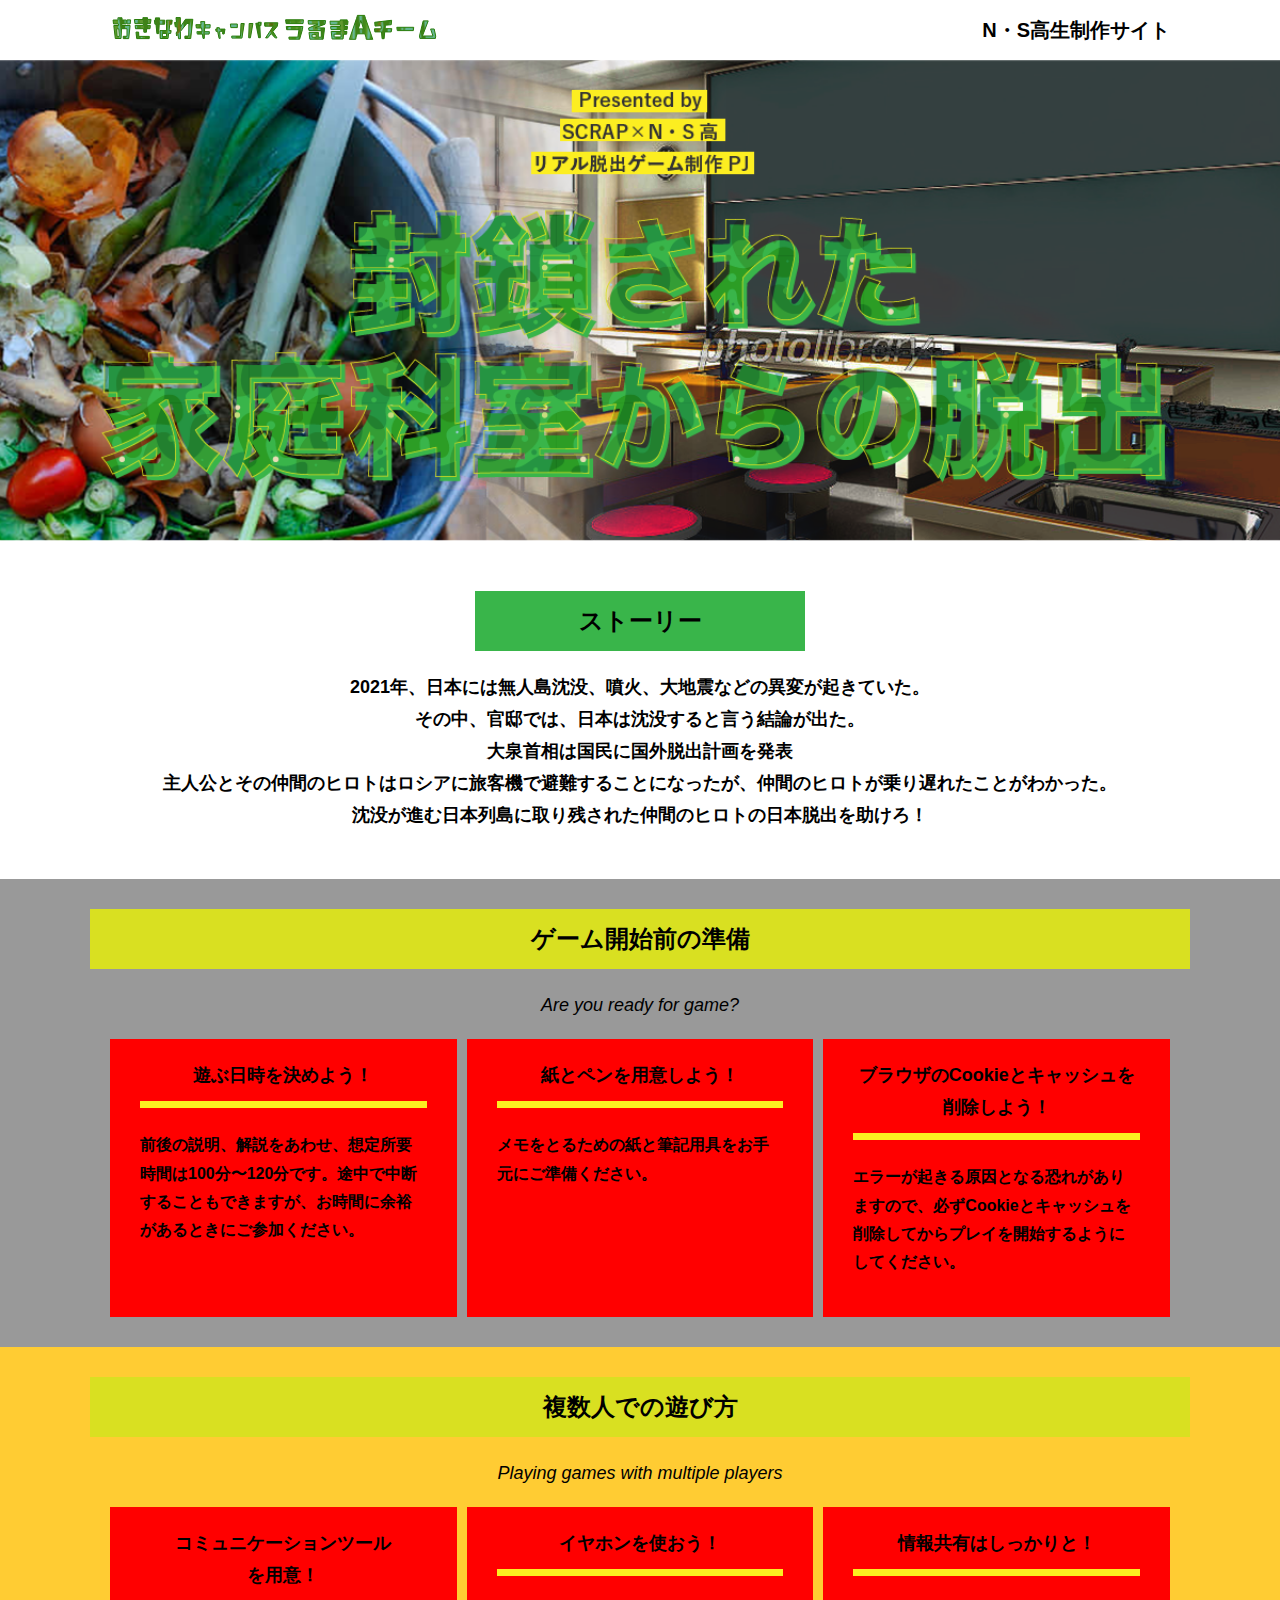
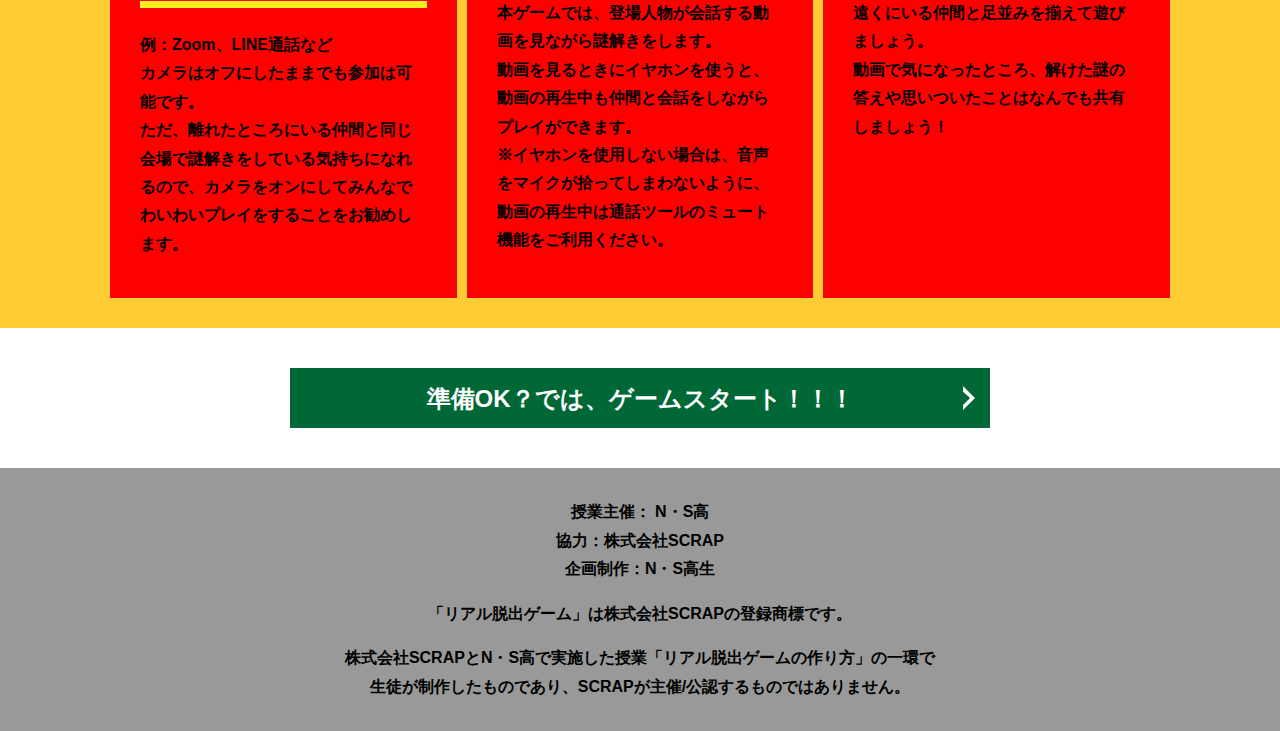
<file: index.html>
<!DOCTYPE html>
<html lang="ja">
<head>
  <meta charset="UTF-8">
  <meta http-equiv="X-UA-Compatible" content="IE=edge">
  <meta name="viewport" content="width=device-width, initial-scale=1.0">
  <title>封鎖された家庭科室からの脱出 │ Project N</title>
  <link rel="stylesheet" href="assets/css/normalize.css">
  <link rel="stylesheet" href="assets/css/style.css">
</head>
<body>
  <svg width="0" height="0" class="hidden">
    <symbol xmlns="http://www.w3.org/2000/svg" viewBox="0 0 12.47 24.94" id="arrow" class="arrow_svg">
      <title>arrow</title>
      <polygon points="0 24.94 0 19.66 7.35 12.47 0 5.92 0 0 12.47 12.47 0 24.94"/>
    </symbol>
  </svg>
  <header class="header">
    <div class="container">
      <div class="header__logo"><img src="assets/images/logo.svg" alt="チームロゴ"></div>
      <div class="header__name">N・S高生制作サイト</div>
    </div>
  </header>
  <main class="main index-page">
    <!-- タイトルエリア　ここから -->
    <h1 class="main-title"><img src="assets/images/top-image.png" alt="Presented by SCRAP×N・S高リアル脱出ゲーム制作PJ 封鎖された家庭科室からの脱出"></h1>
    <!-- タイトルエリア　ここまで -->
    <section class="section section--story">
      <div class="container">
        <h2 class="section-title section-title--keycolor section-title--story">ストーリー</h2>
        <div class="story">
          <p class="text-center">2021年、日本には無人島沈没、噴火、大地震などの異変が起きていた。<br>
           その中、官邸では、日本は沈没すると言う結論が出た。<br>
            大泉首相は国民に国外脱出計画を発表<br>
            主人公とその仲間のヒロトはロシアに旅客機で避難することになったが、仲間のヒロトが乗り遅れたことがわかった。<br>
            沈没が進む日本列島に取り残された仲間のヒロトの日本脱出を助けろ！</p>
    </section>
    <section class="section bg-color--gray">
      <div class="container">
        <h2 class="section-title">ゲーム開始前の準備</h2>
        <p class="font-eng text-center">Are you ready for game?</p>
        <!--
          class名"row"内のclass名"column"が横並びになります。
          改行する場合は以下のように追加してください。
          <div class="row">
            <div class="column">
              ～ 内容 ～
            </div>
          </div>
        -->
        <div class="row">
          <div class="column">
            <div class="card">
              <h3 class="card__title">遊ぶ日時を決めよう！</h3>
              <p class="card__content">前後の説明、解説をあわせ、想定所要時間は100分〜120分です。途中で中断することもできますが、お時間に余裕があるときにご参加ください。</p>
            </div>
          </div>
          <div class="column">
            <div class="card">
              <h3 class="card__title">紙とペンを用意しよう！</h3>
              <p class="card__content">メモをとるための紙と筆記用具をお手元にご準備ください。</p>
            </div>
          </div>
          <div class="column">
            <div class="card">
              <h3 class="card__title">ブラウザのCookieとキャッシュを<br>削除しよう！</h3>
              <p class="card__content">エラーが起きる原因となる恐れがありますので、必ずCookieとキャッシュを削除してからプレイを開始するようにしてください。</p>
            </div>
          </div>
        </div>
      </div>
    </section>
    <section class="section bg-color--keycolor">
      <div class="container">
        <h2 class="section-title">複数人での遊び方</h2>
        <p class="font-eng text-center">Playing games with multiple players</p>
        <div class="row">
          <div class="column">
            <div class="card">
              <h3 class="card__title">コミュニケーションツール<br>を用意！</h3>
              <p class="card__content">例：Zoom、LINE通話など<br>
                カメラはオフにしたままでも参加は可能です。<br>
                ただ、離れたところにいる仲間と同じ会場で謎解きをしている気持ちになれるので、カメラをオンにしてみんなでわいわいプレイをすることをお勧めします。</p>
            </div>
          </div>
          <div class="column">
            <div class="card">
              <h3 class="card__title">イヤホンを使おう！</h3>
              <p class="card__content">本ゲームでは、登場人物が会話する動画を見ながら謎解きをします。<br>
                動画を見るときにイヤホンを使うと、動画の再生中も仲間と会話をしながらプレイができます。<br>
                ※イヤホンを使用しない場合は、音声をマイクが拾ってしまわないように、動画の再生中は通話ツールのミュート機能をご利用ください。</p>
            </div>
          </div>
          <div class="column">
            <div class="card">
              <h3 class="card__title">情報共有はしっかりと！</h3>
              <p class="card__content">遠くにいる仲間と足並みを揃えて遊びましょう。<br>
                動画で気になったところ、解けた謎の答えや思いついたことはなんでも共有しましょう！</p>
            </div>
          </div>
        </div>
      </div>
    </section>
    <section class="section">
      <div class="container">
        <a class="btn" href="main.html">準備OK？では、ゲームスタート！！！<svg class="btn__arrow"><use xlink:href="#arrow"></use></svg></a>
      </div>
    </section>
  </main>
  <footer class="footer section bg-color--gray">
    <div class="container">
      <p class="text-center">授業主催： N・S高<br>協力：株式会社SCRAP<br>企画制作：N・S高生</p>
      <p class="text-center">「リアル脱出ゲーム」は株式会社SCRAPの登録商標です。</p>
      <p class="text-center">株式会社SCRAPとN・S高で実施した授業「リアル脱出ゲームの作り方」の一環で<br>生徒が制作したものであり、SCRAPが主催/公認するものではありません。</p>
    </div>
  </footer>
</body>
</html>
</file>
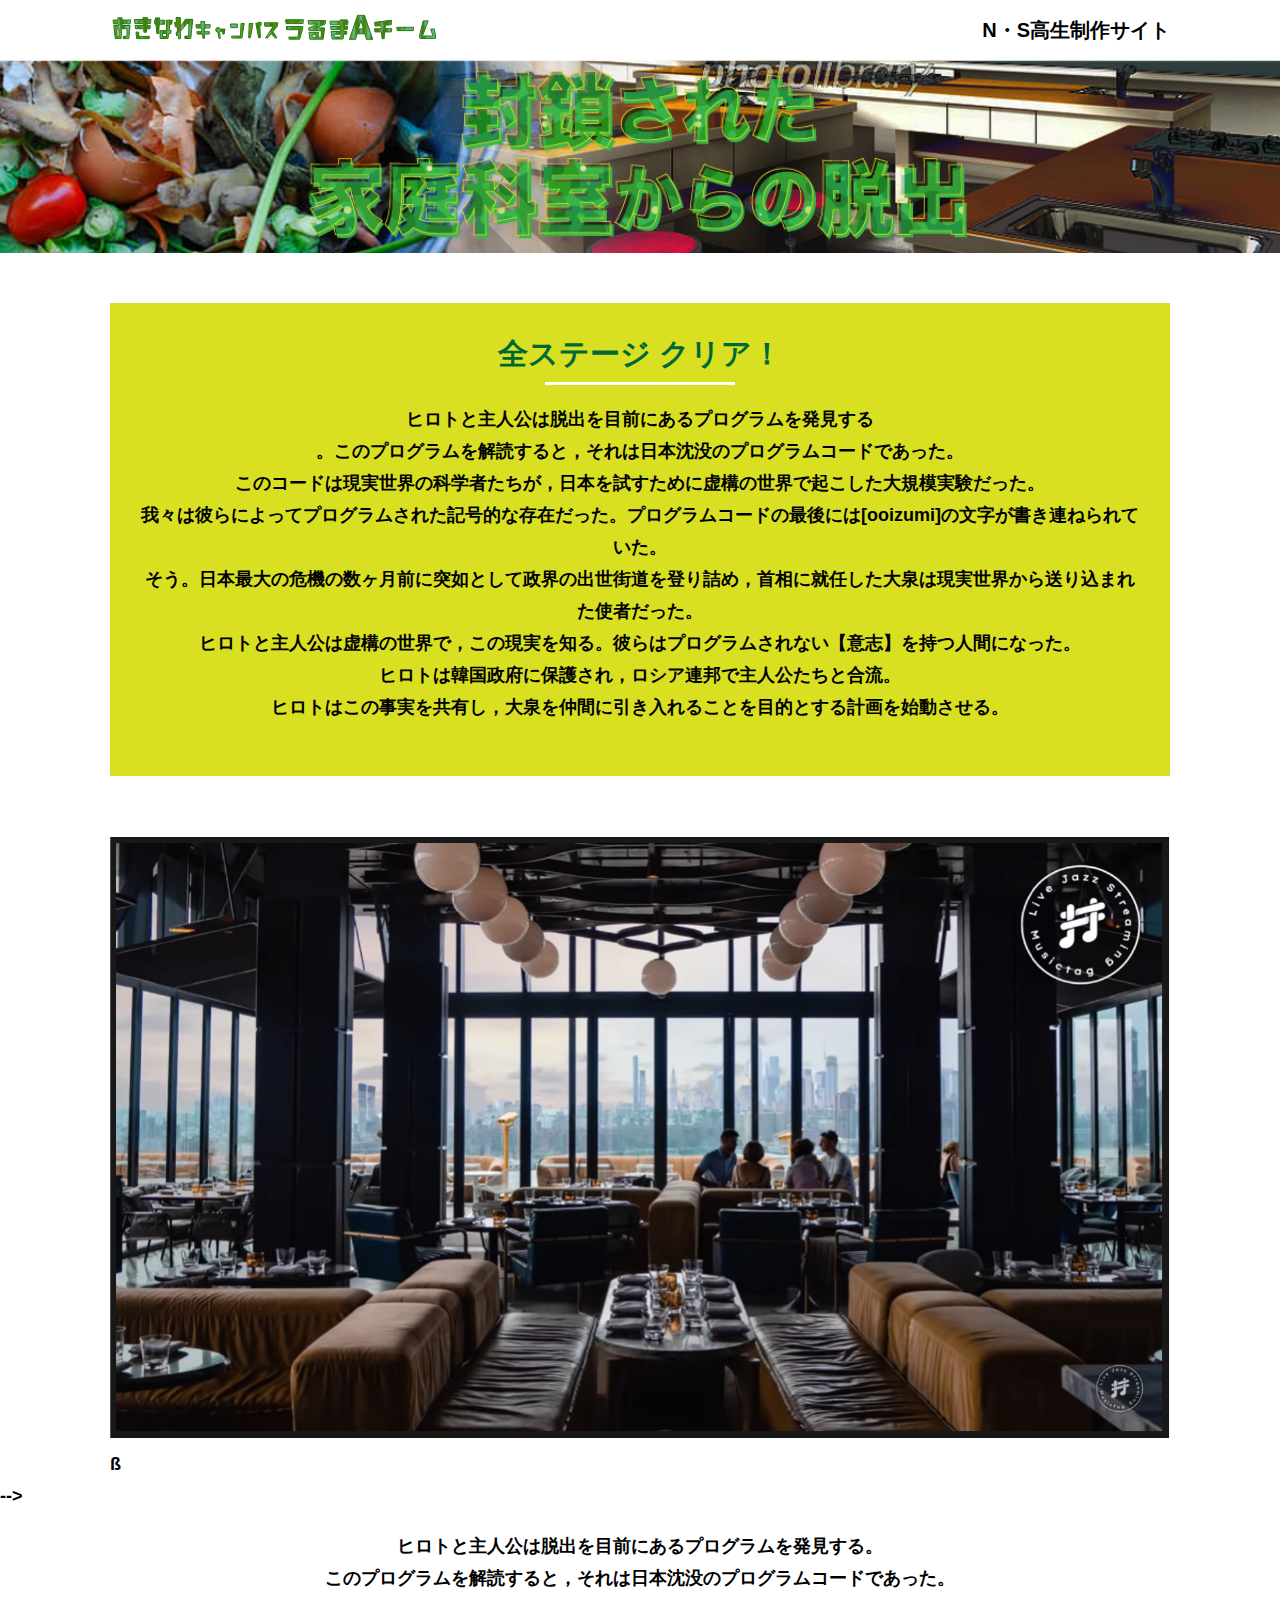
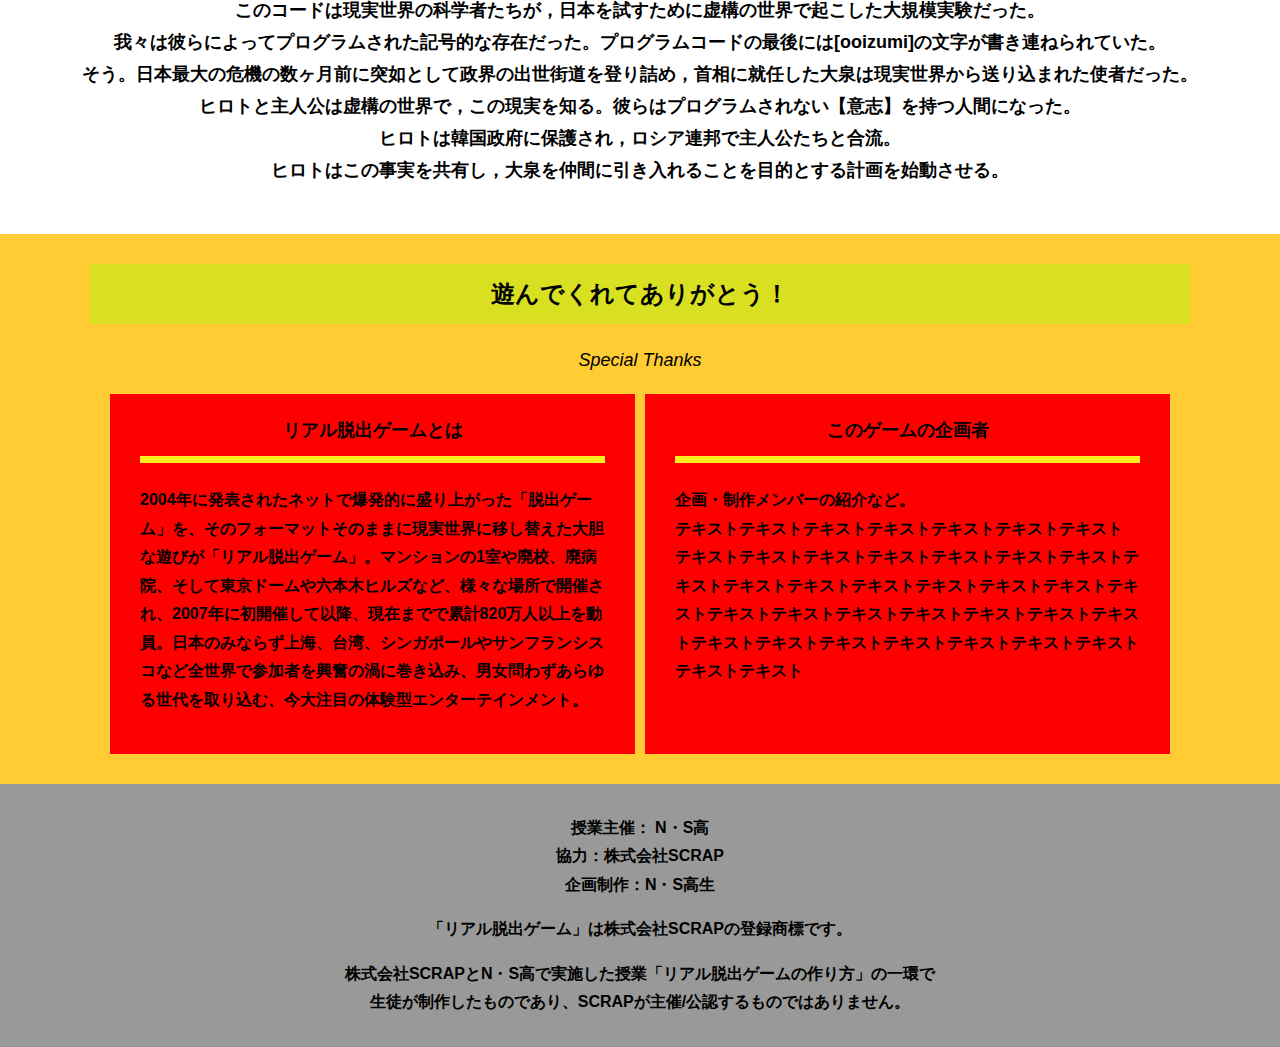
<file: final.html>
<!DOCTYPE html>
<html lang="ja">
<head>
  <meta charset="UTF-8">
  <meta http-equiv="X-UA-Compatible" content="IE=edge">
  <meta name="viewport" content="width=device-width, initial-scale=1.0">
  <title>封鎖された家庭科室からの脱出 │ Project N</title>
  <link rel="stylesheet" href="assets/css/normalize.css">
  <link rel="stylesheet" href="assets/css/style.css">
</head>
<body>
  <header class="header">
    <div class="container">
      <div class="header__logo"><img src="assets/images/logo.svg" alt="チームロゴ"></div>
      <div class="header__name">N・S高生制作サイト</div>
    </div>
  </header>
  <main class="main final-page">
    <!-- タイトルエリア　ここから -->
    <h1 class="main-title"><img src="assets/images/main-image.png" alt="封鎖された家庭科室からの脱出"></h1>
    <!-- タイトルエリア　ここまで -->
    <section class="section">
      <div class="container">
        <div class="box bg-color--subcolor">
          <h2 class="section-title--border">全ステージ クリア！</h2>
          <p class="text-center">ヒロトと主人公は脱出を目前にあるプログラムを発見する<br>
            。このプログラムを解読すると，それは日本沈没のプログラムコードであった。<br>
            このコードは現実世界の科学者たちが，日本を試すために虚構の世界で起こした大規模実験だった。<br>
            我々は彼らによってプログラムされた記号的な存在だった。プログラムコードの最後には[ooizumi]の文字が書き連ねられていた。<br>
            そう。日本最大の危機の数ヶ月前に突如として政界の出世街道を登り詰め，首相に就任した大泉は現実世界から送り込まれた使者だった。<br>
            ヒロトと主人公は虚構の世界で，この現実を知る。彼らはプログラムされない【意志】を持つ人間になった。<br>
            ヒロトは韓国政府に保護され，ロシア連邦で主人公たちと合流。<br>
            ヒロトはこの事実を共有し，大泉を仲間に引き入れることを目的とする計画を始動させる。</p>
        </div>
      </div>
    </section>
    <section class="section">
      <div class="container">
          <figure class="image__container">
             <img src="assets/images/stage.png" alt="">
          </figure>

<!--  YouTube貼り付け
            <div class="youtube__container">
              <div class="youtube">
                <iframe width="560" height="315" src="https://www.youtube.com/embed/IRyJe-0Uie0?controls=0" title="YouTube video player" frameborder="0" allow="accelerometer; autoplay; clipboard-write; encrypted-media; gyroscope; picture-in-picture" allowfullscreen></iframe>
              </div>
            </div>
Youtube貼り付けここまで-->
          ß
      </div>
         -->
        <p class="text-center">ヒロトと主人公は脱出を目前にあるプログラムを発見する。<br>
            このプログラムを解読すると，それは日本沈没のプログラムコードであった。<br>
            このコードは現実世界の科学者たちが，日本を試すために虚構の世界で起こした大規模実験だった。<br>
            我々は彼らによってプログラムされた記号的な存在だった。プログラムコードの最後には[ooizumi]の文字が書き連ねられていた。<br>
            そう。日本最大の危機の数ヶ月前に突如として政界の出世街道を登り詰め，首相に就任した大泉は現実世界から送り込まれた使者だった。<br>
            ヒロトと主人公は虚構の世界で，この現実を知る。彼らはプログラムされない【意志】を持つ人間になった。<br>
            ヒロトは韓国政府に保護され，ロシア連邦で主人公たちと合流。<br>
            ヒロトはこの事実を共有し，大泉を仲間に引き入れることを目的とする計画を始動させる。</p>
        <p class="text-center"></p>
      </div>
    </section>
    <section class="section bg-color--keycolor">
      <div class="container">
        <h2 class="section-title">遊んでくれてありがとう！</h2>
        <p class="font-eng text-center">Special Thanks</p>
        <div class="row">
          <div class="column">
            <div class="card">
              <h3 class="card__title">リアル脱出ゲームとは</h3>
              <p class="card__content">2004年に発表されたネットで爆発的に盛り上がった「脱出ゲーム」を、そのフォーマットそのままに現実世界に移し替えた大胆な遊びが「リアル脱出ゲーム」。マンションの1室や廃校、廃病院、そして東京ドームや六本木ヒルズなど、様々な場所で開催され、2007年に初開催して以降、現在までで累計820万人以上を動員。日本のみならず上海、台湾、シンガポールやサンフランシスコなど全世界で参加者を興奮の渦に巻き込み、男女問わずあらゆる世代を取り込む、今大注目の体験型エンターテインメント。</p>
            </div>
          </div>
          <div class="column">
            <div class="card">
              <h3 class="card__title">このゲームの企画者</h3>
              <p class="card__content">企画・制作メンバーの紹介など。<br>
                テキストテキストテキストテキストテキストテキストテキスト<br>
                テキストテキストテキストテキストテキストテキストテキストテキストテキストテキストテキストテキストテキストテキストテキストテキストテキストテキストテキストテキストテキストテキストテキストテキストテキストテキストテキストテキストテキストテキストテキスト</p>
            </div>
          </div>
        </div>
      </div>
    </section>
  </main>
  <footer class="footer section bg-color--gray">
    <div class="container">
        <p class="text-center">授業主催： N・S高<br>協力：株式会社SCRAP<br>企画制作：N・S高生</p>
        <p class="text-center">「リアル脱出ゲーム」は株式会社SCRAPの登録商標です。</p>
        <p class="text-center">株式会社SCRAPとN・S高で実施した授業「リアル脱出ゲームの作り方」の一環で<br>生徒が制作したものであり、SCRAPが主催/公認するものではありません。</p>
    </div>
  </footer>
</body>
</html>
</file>
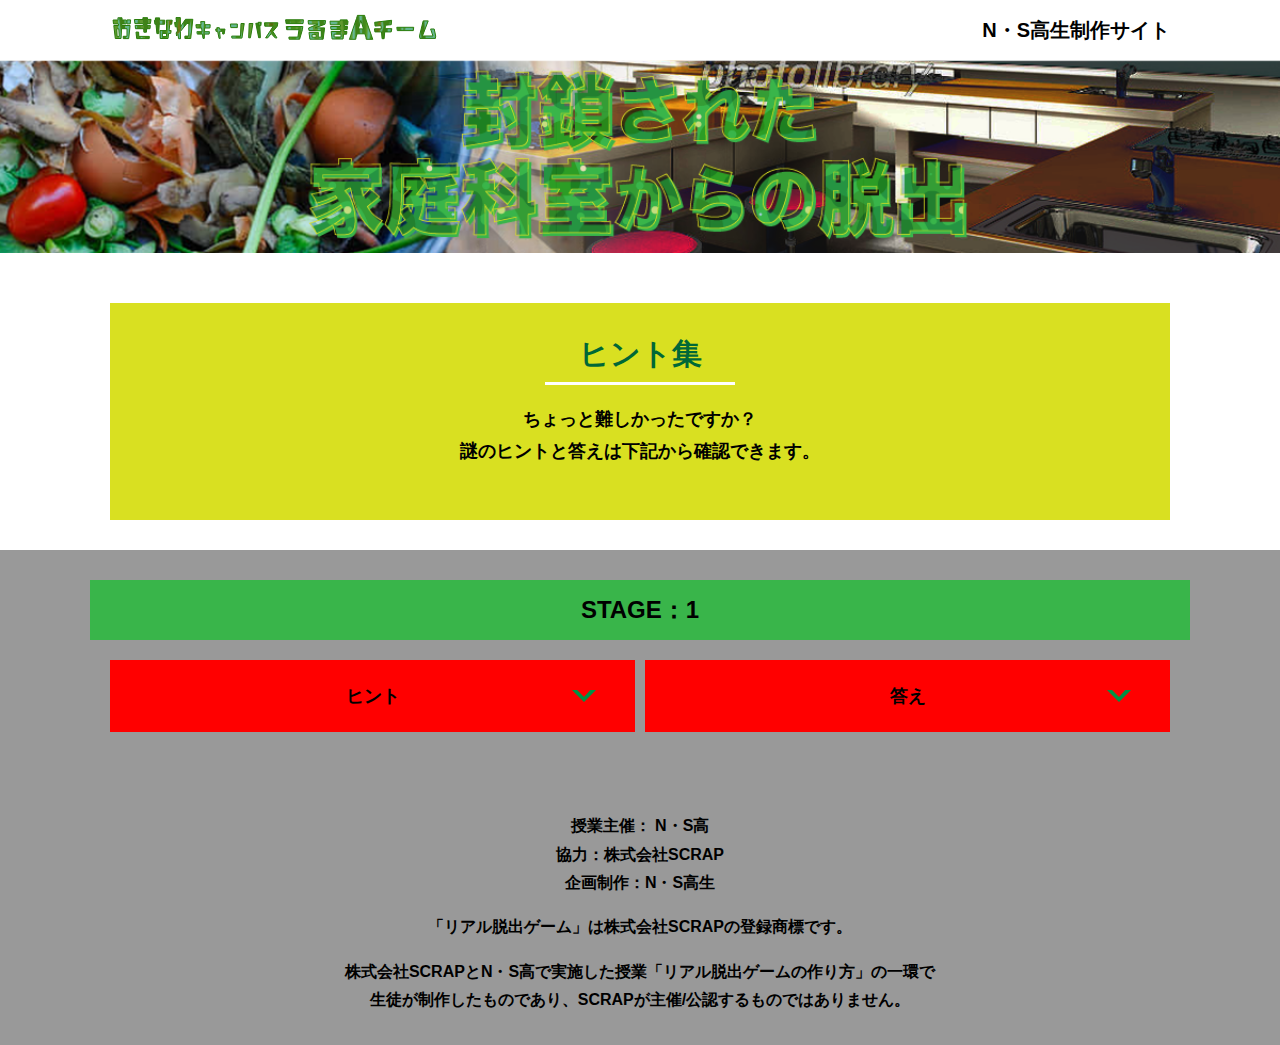
<file: hint1.html>
<!DOCTYPE html>
<html lang="ja">
<head>
  <meta charset="UTF-8">
  <meta http-equiv="X-UA-Compatible" content="IE=edge">
  <meta name="viewport" content="width=device-width, initial-scale=1.0">
  <title>ヒント │ 封鎖された家庭科室からの脱出 │ Project N</title>
  <link rel="stylesheet" href="assets/css/normalize.css">
  <link rel="stylesheet" href="assets/css/style.css">
</head>
<body>
  <svg width="0" height="0" class="hidden">
    <symbol xmlns="http://www.w3.org/2000/svg" viewBox="0 0 12.47 24.94" id="arrow" class="arrow_svg">
      <title>arrow</title>
      <polygon points="0 24.94 0 19.66 7.35 12.47 0 5.92 0 0 12.47 12.47 0 24.94"/>
    </symbol>
  </svg>
  <header class="header">
    <div class="container">
      <div class="header__logo"><img src="assets/images/logo.svg" alt="チームロゴ"></div>
      <div class="header__name">N・S高生制作サイト</div>
    </div>
  </header>
  <main class="main hint-page">
    <!-- タイトルエリア　ここから -->
    <h1 class="main-title"><img src="assets/images/main-image.png" alt="封鎖された家庭科室からの脱出"></h1>
    <!-- タイトルエリア　ここまで -->
    <section class="section">
      <div class="container">
        <div class="box bg-color--subcolor">
          <h2 class="section-title--border">ヒント集</h2>
          <p class="text-center">ちょっと難しかったですか？<br>
            謎のヒントと答えは下記から確認できます。</p>
        </div>
      </div>
    </section>
    <!-- STAGE1ヒント　ここから -->
    <section id="stage1" class="section bg-color--gray">
      <div class="container">
        <h2 class="section-title section-title--keycolor">STAGE：1</h2>
        <div class="row">
          <div class="column">
            <div class="card">
              <h3 class="card__title">ヒント<svg class="card__arrow"><use xlink:href="#arrow"></use></svg></h3>
              <p class="card__content">50音表を想像して、規則性を見つけよう！</p>
            </div>
          </div>
          <div class="column">
            <div class="card">
              <h3 class="card__title">答え<svg class="card__arrow"><use xlink:href="#arrow"></use></svg></h3>
              <p class="card__content">にげおくれた</p>
            </div>
          </div>
        </div>
      </div>
    </section>
    <!-- STAGE1ヒント　ここまで -->
  </main>
  <footer class="footer section bg-color--gray">
    <div class="container">
        <p class="text-center">授業主催： N・S高<br>協力：株式会社SCRAP<br>企画制作：N・S高生</p>
        <p class="text-center">「リアル脱出ゲーム」は株式会社SCRAPの登録商標です。</p>
        <p class="text-center">株式会社SCRAPとN・S高で実施した授業「リアル脱出ゲームの作り方」の一環で<br>生徒が制作したものであり、SCRAPが主催/公認するものではありません。</p>
    </div>
  </footer>
  <script src="assets/js/hint.js"></script>
</body>
</html>
</file>
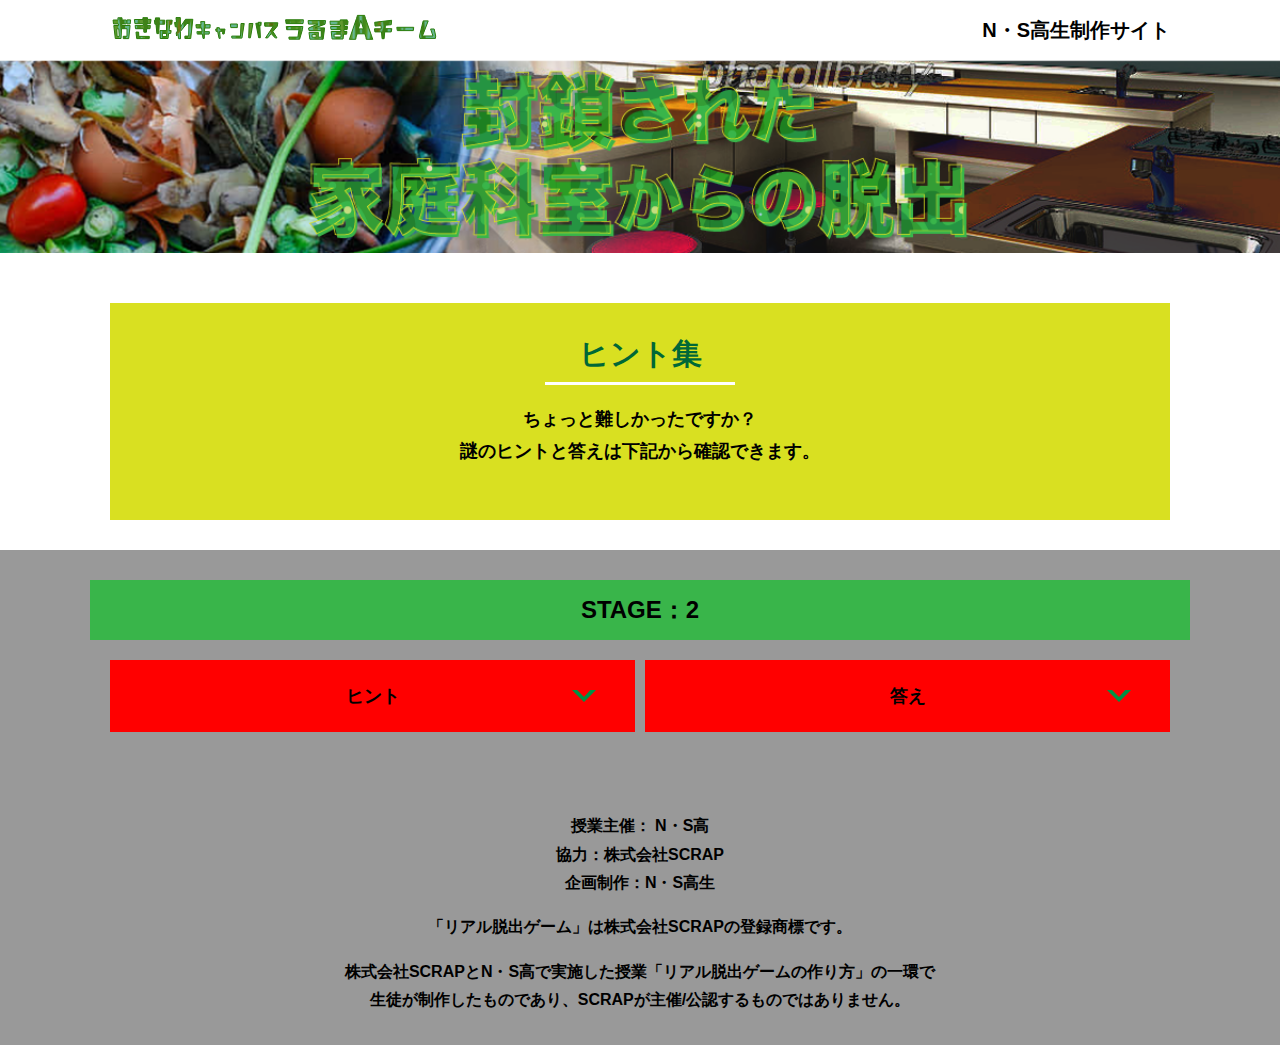
<file: hint2.html>
<!DOCTYPE html>
<html lang="ja">
<head>
  <meta charset="UTF-8">
  <meta http-equiv="X-UA-Compatible" content="IE=edge">
  <meta name="viewport" content="width=device-width, initial-scale=1.0">
  <title>ヒント │ 封鎖された家庭科室からの脱出 │ Project N</title>
  <link rel="stylesheet" href="assets/css/normalize.css">
  <link rel="stylesheet" href="assets/css/style.css">
</head>
<body>
  <svg width="0" height="0" class="hidden">
    <symbol xmlns="http://www.w3.org/2000/svg" viewBox="0 0 12.47 24.94" id="arrow" class="arrow_svg">
      <title>arrow</title>
      <polygon points="0 24.94 0 19.66 7.35 12.47 0 5.92 0 0 12.47 12.47 0 24.94"/>
    </symbol>
  </svg>
  <header class="header">
    <div class="container">
      <div class="header__logo"><img src="assets/images/logo.svg" alt="チームロゴ"></div>
      <div class="header__name">N・S高生制作サイト</div>
    </div>
  </header>
  <main class="main hint-page">
    <!-- タイトルエリア　ここから -->
    <h1 class="main-title"><img src="assets/images/main-image.png" alt="封鎖された家庭科室からの脱出"></h1>
    <!-- タイトルエリア　ここまで -->
    <section class="section">
      <div class="container">
        <div class="box bg-color--subcolor">
          <h2 class="section-title--border">ヒント集</h2>
          <p class="text-center">ちょっと難しかったですか？<br>
            謎のヒントと答えは下記から確認できます。</p>
        </div>
      </div>
    </section>
    <!-- STAGE2ヒント　ここから -->
    <section id="stage2" class="section bg-color--gray">
      <div class="container">
        <h2 class="section-title section-title--keycolor">STAGE：2</h2>
        <div class="row">
          <div class="column">
            <div class="card">
              <h3 class="card__title">ヒント<svg class="card__arrow"><use xlink:href="#arrow"></use></svg></h3>
              <p class="card__content">テキストテキストテキストテキストテキスト</p>
            </div>
              
 <!-- 2-2ヒント追加
            <div class="card">
              <h3 class="card__title">2-2ヒント<svg class="card__arrow"><use xlink:href="#arrow"></use></svg></h3>
              <p class="card__content">テキストテキストテキストテキストテキストテキストテキストテキストテキストテキスト</p>
            </div>
2-2ヒント追加ここまで -->

 <!-- 2-3ヒント追加
        　　 <div class="card">
              <h3 class="card__title">2-3ヒント<svg class="card__arrow"><use xlink:href="#arrow"></use></svg></h3>
              <p class="card__content">テキストテキストテキストテキストテキストテキストテキストテキストテキストテキスト</p>
            </div>
2-3ヒント追加ここまで -->
              
          </div>
          <div class="column">
            <div class="card">
              <h3 class="card__title">答え<svg class="card__arrow"><use xlink:href="#arrow"></use></svg></h3>
              <p class="card__content">いいい</p>
            </div>
              
<!-- 2-2答え追加
            <div class="card">
              <h3 class="card__title">2-2答え<svg class="card__arrow"><use xlink:href="#arrow"></use></svg></h3>
              <p class="card__content">ううう</p>
            </div>
2-2答え追加ここまで -->
              
<!-- 2-3答え追加          
            <div class="card">
              <h3 class="card__title">2-3答え<svg class="card__arrow"><use xlink:href="#arrow"></use></svg></h3>
              <p class="card__content">ううう</p>
            </div>
2-3答え追加ここまで -->
              
          </div>
        </div>
      </div>
    </section>
    <!-- STAGE2ヒント　ここまで -->
  </main>
  <footer class="footer section bg-color--gray">
    <div class="container">
        <p class="text-center">授業主催： N・S高<br>協力：株式会社SCRAP<br>企画制作：N・S高生</p>
        <p class="text-center">「リアル脱出ゲーム」は株式会社SCRAPの登録商標です。</p>
        <p class="text-center">株式会社SCRAPとN・S高で実施した授業「リアル脱出ゲームの作り方」の一環で<br>生徒が制作したものであり、SCRAPが主催/公認するものではありません。</p>
    </div>
  </footer>
  <script src="assets/js/hint.js"></script>
</body>
</html>
</file>
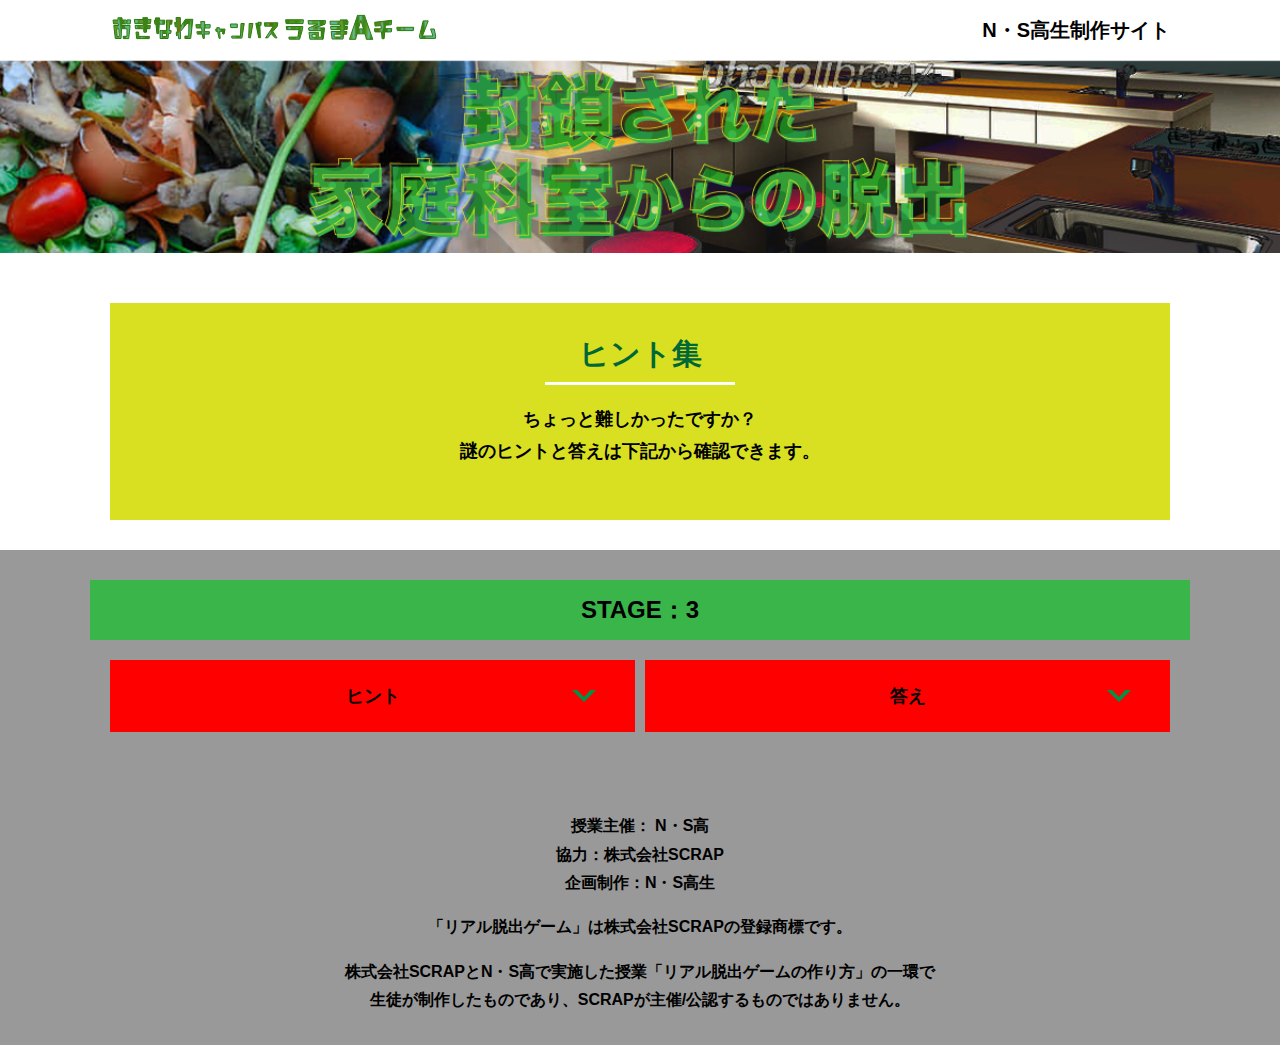
<file: hint3.html>
<!DOCTYPE html>
<html lang="ja">
<head>
  <meta charset="UTF-8">
  <meta http-equiv="X-UA-Compatible" content="IE=edge">
  <meta name="viewport" content="width=device-width, initial-scale=1.0">
  <title>ヒント │ 封鎖された家庭科室からの脱出 │ Project N</title>
  <link rel="stylesheet" href="assets/css/normalize.css">
  <link rel="stylesheet" href="assets/css/style.css">
</head>
<body>
  <svg width="0" height="0" class="hidden">
    <symbol xmlns="http://www.w3.org/2000/svg" viewBox="0 0 12.47 24.94" id="arrow" class="arrow_svg">
      <title>arrow</title>
      <polygon points="0 24.94 0 19.66 7.35 12.47 0 5.92 0 0 12.47 12.47 0 24.94"/>
    </symbol>
  </svg>
  <header class="header">
    <div class="container">
      <div class="header__logo"><img src="assets/images/logo.svg" alt="チームロゴ"></div>
      <div class="header__name">N・S高生制作サイト</div>
    </div>
  </header>
  <main class="main hint-page">
    <!-- タイトルエリア　ここから -->
    <h1 class="main-title"><img src="assets/images/main-image.png" alt="封鎖された家庭科室からの脱出"></h1>
    <!-- タイトルエリア　ここまで -->
    <section class="section">
      <div class="container">
        <div class="box bg-color--subcolor">
          <h2 class="section-title--border">ヒント集</h2>
          <p class="text-center">ちょっと難しかったですか？<br>
            謎のヒントと答えは下記から確認できます。</p>
        </div>
      </div>
    </section>
    <!-- STAGE3ヒント　ここから -->
    <section id="stage3" class="section bg-color--gray">
      <div class="container">
        <h2 class="section-title section-title--keycolor">STAGE：3</h2>
        <div class="row">
          <div class="column">
            <div class="card">
              <h3 class="card__title">ヒント<svg class="card__arrow"><use xlink:href="#arrow"></use></svg></h3>
              <p class="card__content">テキストテキストテキストテキストテキスト</p>
            </div>
              
 <!-- 3-2ヒント追加
            <div class="card">
              <h3 class="card__title">3-2ヒント<svg class="card__arrow"><use xlink:href="#arrow"></use></svg></h3>
              <p class="card__content">テキストテキストテキストテキストテキストテキストテキストテキストテキストテキスト</p>
            </div>
3-2ヒント追加ここまで -->

 <!-- 3-3ヒント追加
        　　 <div class="card">
              <h3 class="card__title">3-3ヒント<svg class="card__arrow"><use xlink:href="#arrow"></use></svg></h3>
              <p class="card__content">テキストテキストテキストテキストテキストテキストテキストテキストテキストテキスト</p>
            </div>
3-3ヒント追加ここまで -->
              
          </div>
          <div class="column">
            <div class="card">
              <h3 class="card__title">答え<svg class="card__arrow"><use xlink:href="#arrow"></use></svg></h3>
              <p class="card__content">えええ</p>
            </div>

 <!-- 3-2答え追加
            <div class="card">
              <h3 class="card__title">3-2答え<svg class="card__arrow"><use xlink:href="#arrow"></use></svg></h3>
              <p class="card__content">ううう</p>
            </div>
3-2答え追加ここまで -->
              
<!-- 3-3答え追加          
            <div class="card">
              <h3 class="card__title">2-3答え<svg class="card__arrow"><use xlink:href="#arrow"></use></svg></h3>
              <p class="card__content">ううう</p>
            </div>
3-3答え追加ここまで -->
              
          </div>
        </div>
      </div>
    </section>
    <!-- STAGE3ヒント　ここまで -->
  </main>
  <footer class="footer section bg-color--gray">
    <div class="container">
        <p class="text-center">授業主催： N・S高<br>協力：株式会社SCRAP<br>企画制作：N・S高生</p>
        <p class="text-center">「リアル脱出ゲーム」は株式会社SCRAPの登録商標です。</p>
        <p class="text-center">株式会社SCRAPとN・S高で実施した授業「リアル脱出ゲームの作り方」の一環で<br>生徒が制作したものであり、SCRAPが主催/公認するものではありません。</p>
    </div>
  </footer>
  <script src="assets/js/hint.js"></script>
</body>
</html>
</file>
<file: assets/css/style.css>
@charset "UTF-8";
/****************************
 * 共通CSSのテンプレートです。
*****************************/
*,
*::before,
*::after {
  -webkit-box-sizing: border-box;
          box-sizing: border-box;
}

html {
  font-size: 18px;
  -webkit-box-sizing: border-box;
          box-sizing: border-box;
}

body {
  overflow-x: hidden;
  font-family: "游ゴシック体", "Yu Gothic", YuGothic, "ヒラギノ角ゴ Pro", "Hiragino Kaku Gothic Pro", "メイリオ", "Meiryo", sans-serif;
  font-size: 18px;
  line-height: 1.77778;
  font-weight: bold;
  text-decoration: none;
  border: none;
  list-style: none;
  color: #000;
  margin: 0;
}

img {
  width: 100%;
}

figure {
  margin: 0;
}

figcaption {
  margin-top: 30px;
  font-size: 14px;
}

@media screen and (max-width: 767px) {
  figcaption {
    font-size: 13px;
  }
}

input[type=text] {
  font-size: 18px;
  border: none;
  padding: 25px 35px;
  display: block;
  margin: 0 auto;
  max-width: 580px;
  width: 100%;
}

::-webkit-input-placeholder {
  color: #999;
}

:-ms-input-placeholder {
  color: #999;
}

::-ms-input-placeholder {
  color: #999;
}

::placeholder {
  color: #999;
}

button {
  cursor: pointer;
  display: block;
  border: none;
  margin: 0 auto;
  background-color: #006837;
  color: #fff;
  width: 287px;
  height: 55px;
}

/*******************
* Layout
*******************/
.section {
  padding-top: 30px;
  padding-bottom: 30px;
}

.section--clear {
  /* ステージクリア画面 */
  position: fixed;
  display: none;
  /* 読み込み時に一瞬表示されるのを防ぐ */
  -webkit-box-pack: center;
      -ms-flex-pack: center;
          justify-content: center;
  -webkit-box-align: center;
      -ms-flex-align: center;
          align-items: center;
  top: 0;
  bottom: 0;
  left: 0;
  right: 0;
  z-index: 200;
}

.section--clear.isClear {
  display: -webkit-box;
  display: -ms-flexbox;
  display: flex;
}

.container {
  width: 1100px;
  padding-left: 20px;
  padding-right: 20px;
  margin: 0 auto;
}

@media screen and (max-width: 1100px) {
  .container {
    width: calc(100% - 40px);
  }
}

.row {
  display: -webkit-box;
  display: -ms-flexbox;
  display: flex;
  -ms-flex-line-pack: stretch;
      align-content: stretch;
  gap: 10px;
}

.row + .row {
  margin-top: 20px;
}

.column {
  width: 100%;
}

.card {
  background-color: #ff0000;
  margin-bottom: 20px;
  height: 100%;
}

.card__title {
  font-size: 18px;
  text-align: center;
  margin: 0;
  padding: 20px 30px;
  position: relative;
  cursor: pointer;
}

.card__content {
  -webkit-transition: all 0.3s;
  transition: all 0.3s;
  font-size: 16px;
  padding: 20px 30px;
  margin: 0;
  position: relative;
}

.card__content::before {
  display: block;
  content: '';
  width: calc(100% - 60px);
  height: 7px;
  background-color: #fcee21;
  position: absolute;
  top: -10px;
  left: 30px;
}

.hint-page .card {
  height: auto;
}

.hint-page .card__content {
  display: none;
  text-align: center;
}

.hint-page .card__arrow {
  position: absolute;
  top: calc(50% - 12px);
  right: 45px;
  -webkit-transform: rotate(90deg);
          transform: rotate(90deg);
  -webkit-transition: all 0.3s;
  transition: all 0.3s;
  fill: #009245;
  width: 12px;
  height: 24px;
}

.hint-page .card.is-open .card__content {
  display: block;
}

.hint-page .card.is-open .card__arrow {
  -webkit-transform: rotate(-90deg);
          transform: rotate(-90deg);
}

.box {
  padding: 35px 30px;
}

.youtube {
  position: relative;
  width: 100%;
  padding-top: 56.25%;
}

.youtube iframe {
  position: absolute;
  top: 0;
  left: 0;
  width: 100%;
  height: 100%;
}

.youtube__container {
  max-width: 800px;
  margin: 0 auto;
}

/*********************
* Color
*********************/
.bg-color--keycolor {
  background-color: #ffcc33;
}

.bg-color--subcolor {
  background-color: #d9e021;
}

.bg-color--gray {
  background-color: #999999;
}

/*********************
* title
**********************/
.main-title {
  margin: 0;
}

.sub-title {
  text-align: center;
  font-size: 18px;
  line-height: 1.66667;
}

.sub-title__bg {
  background-color: #fcee21;
  padding-left: 1rem;
  padding-right: 1rem;
}

.section-title {
  font-size: 24px;
  line-height: 1.75;
  text-align: center;
  padding: 9px 20px;
  background-color: #d9e021;
  margin: 0 -20px 20px -20px;
}

.section-title__stage {
  display: inline-block;
  margin-right: 2rem;
}

.section-title--keycolorlight {
  background-color: #8cc63f;
}

.section-title--keycolorlight .section-title__stage {
  color: #fff;
}

.section-title--keycolor {
  background-color: #39b54a;
}

.section-title--story {
  width: 330px;
  margin: 0 auto 20px;
}

.section-title--border {
  position: relative;
  font-size: 30px;
  text-align: center;
  line-height: 1.06667;
  margin: 0;
  padding-bottom: 15px;
  color: #006837;
}

.section-title--border::after {
  position: absolute;
  bottom: 0;
  left: calc(50% - 95px);
  display: block;
  content: '';
  background-color: #fff;
  height: 2.6px;
  width: 190px;
}

/******************
* text
******************/
.font-eng {
  font-style: italic;
  font-weight: normal;
}

/*************************
* Button
*************************/
.btn {
  display: block;
  text-decoration: none;
  cursor: pointer;
  background-color: #006837;
  color: #fff;
  font-size: 24px;
  line-height: 1.54167;
  text-align: center;
  padding: 11.5px;
  width: calc(100% - 40px);
  max-width: 700px;
  margin: 10px auto;
  position: relative;
}

.btn:hover {
  opacity: 0.7;
}

.btn__arrow {
  position: absolute;
  top: calc(50% - 12px);
  right: 15px;
  fill: #fff;
  width: 12px;
  height: 24px;
}

/****************
* header
*****************/
.header {
  background-color: #fff;
  height: 60px;
}

.header .container {
  display: -webkit-box;
  display: -ms-flexbox;
  display: flex;
  -webkit-box-pack: justify;
      -ms-flex-pack: justify;
          justify-content: space-between;
  -webkit-box-align: center;
      -ms-flex-align: center;
          align-items: center;
  height: 100%;
}

.header__logo {
  width: 330px;
  height: 42px;
}

.header__name {
  font-size: 20px;
  line-height: 1.1;
}

.footer {
  font-size: 16px;
}

.footer p:first-child {
  margin-top: 0;
}

.footer p:last-child {
  margin-bottom: 0;
}

/********************
* main
********************/
.story__note {
  margin: 0;
}

.story__note__outer {
  width: 860px;
  display: -webkit-box;
  display: -ms-flexbox;
  display: flex;
  padding: 20px;
  margin: 20px auto;
  -webkit-box-pack: center;
      -ms-flex-pack: center;
          justify-content: center;
}

@media screen and (max-width: 940px) {
  .story__note__outer {
    width: 100%;
  }
}

.stage-column__container + .stage-column__container {
  border-top: 2px solid #fff;
}

.answer {
  font-size: 18px;
  margin-bottom: 20px;
  line-height: 80px;
  word-spacing: 20px;
}

.err-message {
  color: #c1272d;
  font-size: 18px;
  text-align: center;
}

.link-hint {
  text-align: center;
  display: block;
  margin-top: 20px;
}

.clear-message {
  background-color: #d9e021;
  padding: 30px 30px 60px;
  position: relative;
}

.clear-message__title {
  position: relative;
  display: block;
  text-align: center;
  color: #006837;
  font-size: 30px;
  padding-bottom: 10px;
  margin-bottom: 35px;
}

.clear-message__title::after {
  content: '';
  position: absolute;
  display: block;
  width: 183px;
  height: 2px;
  background-color: #fff;
  bottom: 0;
  left: calc(50% - (183px/2));
}

.clear-message__content {
  text-align: center;
}

.clear-message__btn {
  position: absolute;
  bottom: -30px;
  left: calc(50% - 144px);
  width: 288px;
  margin: 0;
}

/********************
* Utility
********************/
.text-center {
  text-align: center;
}

.text-left {
  text-align: left;
}

.text-right {
  text-align: right;
}

.hidden {
  display: none;
}
/*# sourceMappingURL=style.css.map */
</file>
